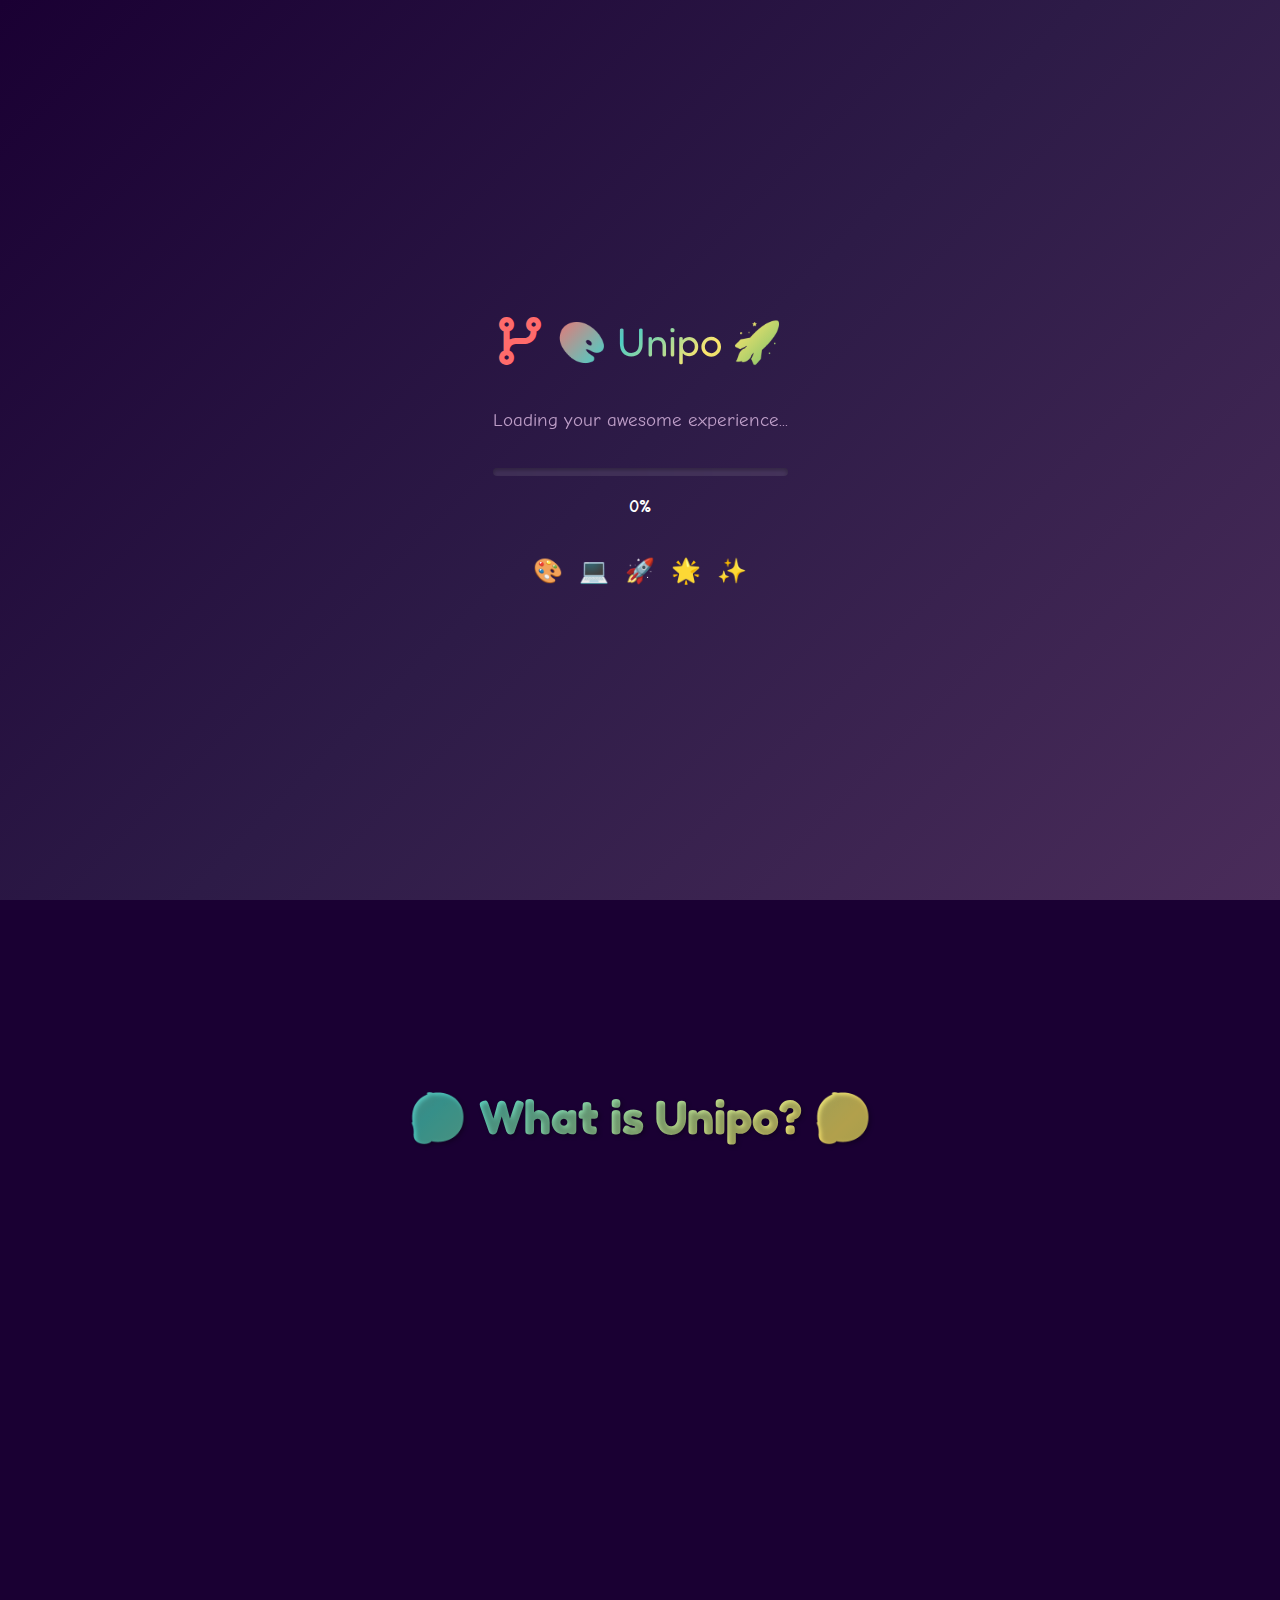
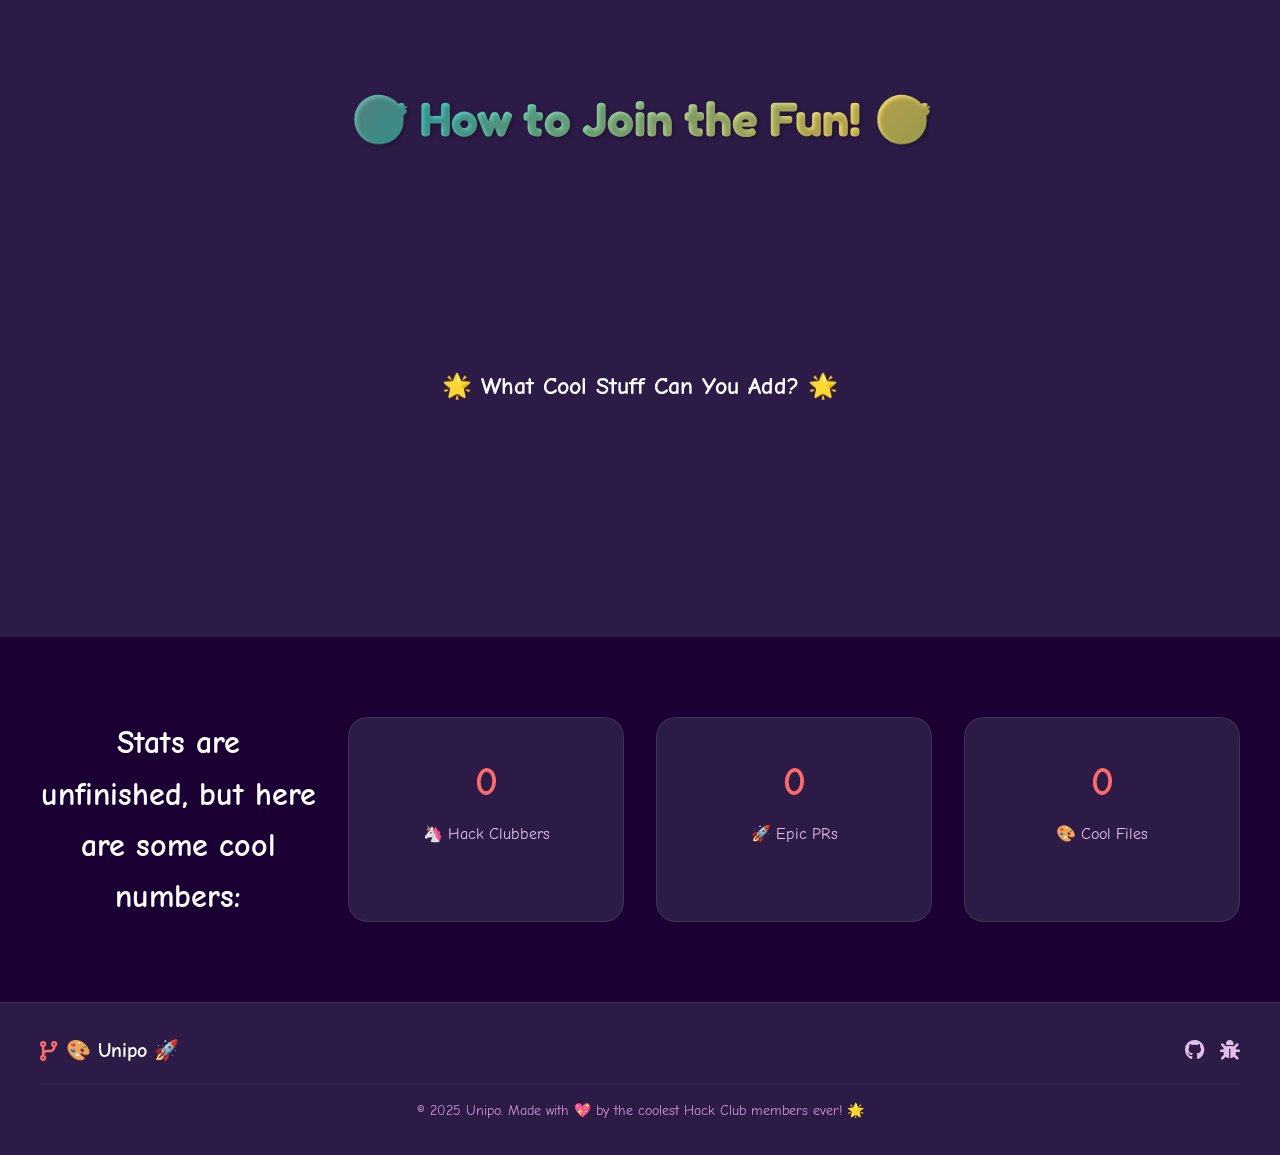
<file: index.html>
<!DOCTYPE html>
<html lang="en">
  <head>
    <meta charset="UTF-8" />
    <meta name="viewport" content="width=device-width, initial-scale=1.0" />
    <title>🎨 Unipo - Hack Club Members Only! 🚀</title>
    <link rel="stylesheet" href="styles.css" />
    <link
      href="https://fonts.googleapis.com/css2?family=Comic+Neue:wght@300;400;700&display=swap"
      rel="stylesheet"
    />
    <link
      href="https://fonts.googleapis.com/css2?family=Fredoka+One&display=swap"
      rel="stylesheet"
    />
    <link
      href="https://cdnjs.cloudflare.com/ajax/libs/font-awesome/6.0.0/css/all.min.css"
      rel="stylesheet"
    />
  </head>
  <body>
    <!-- Loading Screen -->
    <div id="loading-screen" class="loading-screen">
      <div class="loading-content">
        <div class="loading-logo">
          <i class="fas fa-code-branch bouncy"></i>
          <span class="loading-title">🎨 Unipo 🚀</span>
        </div>
        <div class="loading-text">Loading your awesome experience...</div>
        <div class="progress-container">
          <div class="progress-bar">
            <div class="progress-fill" id="progress-fill"></div>
          </div>
          <div class="progress-percentage" id="progress-percentage">0%</div>
        </div>
        <div class="loading-emojis">
          <span class="loading-emoji">🎨</span>
          <span class="loading-emoji">💻</span>
          <span class="loading-emoji">🚀</span>
          <span class="loading-emoji">🌟</span>
          <span class="loading-emoji">✨</span>
        </div>
      </div>
    </div>

    <!-- Mobile Notice Modal -->
    <div id="mobile-notice" class="mobile-notice hidden">
      <div class="mobile-notice-content">
        <div class="mobile-notice-icon">📱</div>
        <h2 class="mobile-notice-title">Mobile Notice</h2>
        <p class="mobile-notice-text">
          This website is currently not optimized for mobile devices. For the
          best experience, please visit us on a desktop or tablet.
        </p>
        <button id="mobile-continue-btn" class="mobile-continue-btn hidden">
          Continue Anyway
        </button>
      </div>
    </div>

    <!-- Hack Club Members Only Banner -->
    <div class="hack-club-banner">
      <div class="banner-content">
        <span class="hack-club-logo">🔒</span>
        <span class="banner-text">⚡ HACK CLUB MEMBERS ONLY! ⚡</span>
        <span class="hack-club-logo">🔒</span>
      </div>
    </div>

    <div class="background-animation"></div>

    <!-- Mobile Navigation Drawer -->
    <div id="mobile-nav-overlay" class="mobile-nav-overlay"></div>
    <nav id="mobile-nav-drawer" class="mobile-nav-drawer">
      <div class="mobile-nav-header">
        <div class="mobile-nav-brand">
          <i class="fas fa-code-branch bouncy"></i>
          <span>🎨 Unipo 🚀</span>
        </div>
        <button id="mobile-nav-close" class="mobile-nav-close">
          <i class="fas fa-times"></i>
        </button>
      </div>
      <div class="mobile-nav-links">
        <a href="#about" class="mobile-nav-link">
          <i class="fas fa-info-circle"></i>
          <span>About</span>
        </a>
        <a href="#contribute" class="mobile-nav-link">
          <i class="fas fa-plus"></i>
          <span>Contribute</span>
        </a>
        <a
          href="https://github.com/astra-the-boop/unipo"
          target="_blank"
          class="mobile-nav-link"
        >
          <i class="fab fa-github"></i>
          <span>GitHub</span>
        </a>
        <div class="mobile-nav-divider"></div>
        <div class="mobile-nav-social">
          <a
            href="https://hackclub.com"
            target="_blank"
            class="mobile-social-link hack-club-link"
          >
            <img
              src="assets/hc-flag-orpheus-left.png"
              alt="Hack Club"
              class="hack-club-flag-mobile"
            />
          </a>
        </div>
      </div>
    </nav>

    <header class="header">
      <nav class="nav">
        <div class="nav-brand">
          <i class="fas fa-code-branch bouncy"></i>
          <span>🎨 Unipo 🚀</span>
        </div>
        <!-- Mobile Menu Button -->
        <button id="mobile-menu-btn" class="mobile-menu-btn">
          <span class="hamburger-line"></span>
          <span class="hamburger-line"></span>
          <span class="hamburger-line"></span>
        </button>
        <!-- Desktop Navigation -->
        <div class="nav-links">
          <a href="#about" class="nav-link">About</a>
          <a href="#contribute" class="nav-link">Contribute</a>
          <a
            href="https://github.com/astra-the-boop/unipo"
            target="_blank"
            class="nav-link"
          >
            <i class="fab fa-github"></i> GitHub
          </a>
          <a
            href="https://hackclub.com"
            target="_blank"
            class="nav-link hack-club-link"
          >
            <img
              src="assets/hc-flag-orpheus-left.png"
              alt="Hack Club"
              class="hack-club-flag"
            />
          </a>
        </div>
      </nav>
    </header>

    <main class="main">
      <section class="hero">
        <div class="hero-content">
          <h1 class="hero-title">
            Welcome to <span class="gradient-text wiggle">Unipo</span> 🎉
          </h1>
          <p class="hero-subtitle">
            🌟 A super duper fun collaborative playground where creativity meets
            code! 🌟<br />
            <strong
              >✨ Hack Club members can contribute literally ANYTHING through
              pull requests! ✨</strong
            >
          </p>
          <div class="hero-buttons">
            <a href="#contribute" class="btn btn-primary bouncy-btn">
              <i class="fas fa-plus"></i>
              <span class="btn-text">🚀 Start Contributing! 🚀</span>
            </a>
            <a
              href="https://github.com/astra-the-boop/unipo"
              target="_blank"
              class="btn btn-secondary bouncy-btn"
            >
              <i class="fab fa-github"></i>
              <span class="btn-text">👀 View Secret Repo 👀</span>
            </a>
          </div>
        </div>
        <div class="hero-visual">
          <div class="floating-card bouncy" data-tilt>
            <i class="fas fa-code"></i>
            <span>🌟 Code</span>
          </div>
          <div class="floating-card bouncy" data-tilt>
            <i class="fab fa-js-square"></i>
            <span>⚡ JavaScript</span>
          </div>
          <div class="floating-card bouncy" data-tilt>
            <i class="fab fa-python"></i>
            <span>🐍 Python</span>
          </div>
          <div class="floating-card bouncy" data-tilt>
            <i class="fas fa-palette"></i>
            <span>🎨 Art</span>
          </div>
          <div class="floating-card bouncy" data-tilt>
            <i class="fas fa-gamepad"></i>
            <span>🎮 Games</span>
          </div>
        </div>
      </section>

      <section id="about" class="section">
        <div class="container">
          <h2 class="section-title">🤔 What is Unipo? 🤔</h2>
          <div class="features-grid">
            <div class="feature-card">
              <div class="feature-icon">
                <i class="fas fa-users"></i>
              </div>
              <h3>🏠 Hack Club Family!</h3>
              <p>
                Built by awesome Hack Club members, for awesome Hack Club
                members! Every contribution makes our secret clubhouse more
                amazing! 🏠✨
              </p>
            </div>
            <div class="feature-card">
              <div class="feature-icon">
                <i class="fas fa-rocket"></i>
              </div>
              <h3>🚀 No Limits Zone!</h3>
              <p>
                Code, art, music, poetry, memes, games, cat pictures - literally
                ANYTHING your creative brain can think of is welcome in our
                playground! 🎪🎨
              </p>
            </div>
            <div class="feature-card">
              <div class="feature-icon">
                <i class="fas fa-heart"></i>
              </div>
              <h3>💖 Open Source Magic!</h3>
              <p>
                Completely open source and super transparent! Learn cool stuff
                from other Hack Clubbers and share your magical knowledge with
                the world! 🪄📚
              </p>
            </div>
          </div>
        </div>
      </section>

      <section id="contribute" class="section section-dark">
        <div class="container">
          <h2 class="section-title">🎯 How to Join the Fun! 🎯</h2>
          <div class="steps-container">
            <div class="step">
              <div class="step-number">1</div>
              <div class="step-content">
                <h3>🍴 Fork it Like it's Hot!</h3>
                <p>
                  Click that shiny fork button on our super secret GitHub
                  repository to make your very own copy! It's like cloning but
                  cooler! 🍴✨
                </p>
              </div>
            </div>
            <div class="step">
              <div class="step-number">2</div>
              <div class="step-content">
                <h3>🎨 Add Your Awesome Stuff!</h3>
                <p>
                  Create a new folder or file and add whatever your creative
                  heart desires - be super duper creative and have FUN! 🌈🎪
                </p>
              </div>
            </div>
            <div class="step">
              <div class="step-number">3</div>
              <div class="step-content">
                <h3>🚀 Send Your PR to Space!</h3>
                <p>
                  Open a pull request with your amazing changes and we'll
                  celebrate together! High fives for everyone! 🙌🎉
                </p>
              </div>
            </div>
          </div>

          <div class="contribution-examples">
            <h3>🌟 What Cool Stuff Can You Add? 🌟</h3>
            <div class="examples-grid">
              <div class="example-tag">🎨 Epic Digital Art</div>
              <div class="example-tag">💻 Awesome Code Snippets</div>
              <div class="example-tag">📝 Fun Blog Posts</div>
              <div class="example-tag">🎵 Banger Music Files</div>
              <div class="example-tag">🎮 Super Cool Mini Games</div>
              <div class="example-tag">📚 Amazing Tutorials</div>
              <div class="example-tag">🔧 Helpful Tools & Scripts</div>
              <div class="example-tag">😸 Funny Memes & Cat Pics</div>
              <div class="example-tag">🌈 Rainbow Everything</div>
              <div class="example-tag">✨ Literally ANYTHING!</div>
            </div>
          </div>
        </div>
      </section>

      <section class="section">
        <div class="container">
          <div class="stats-container">
            <h1>Stats are unfinished, but here are some cool numbers:</h1>
            <div class="stat-card">
              <div class="stat-number" data-count="0">0</div>
              <div class="stat-label">🦄 Hack Clubbers</div>
            </div>
            <div class="stat-card">
              <div class="stat-number" data-count="0">0</div>
              <div class="stat-label">🚀 Epic PRs</div>
            </div>
            <div class="stat-card">
              <div class="stat-number" data-count="0">0</div>
              <div class="stat-label">🎨 Cool Files</div>
            </div>
          </div>
        </div>
      </section>
    </main>

    <footer class="footer">
      <div class="container">
        <div class="footer-content">
          <div class="footer-brand">
            <i class="fas fa-code-branch bouncy"></i>
            <span>🎨 Unipo 🚀</span>
          </div>
          <div class="footer-links">
            <a href="https://github.com/astra-the-boop/unipo" target="_blank">
              <i class="fab fa-github"></i>
            </a>
            <a
              href="https://github.com/astra-the-boop/unipo/issues"
              target="_blank"
            >
              <i class="fas fa-bug"></i>
            </a>
          </div>
        </div>
        <div class="footer-text">
          <p>
            &copy; 2025 Unipo. Made with 💖 by the coolest Hack Club members
            ever! 🌟
          </p>
        </div>
      </div>
    </footer>

    <script src="script.js"></script>
  </body>
</html>
</file>
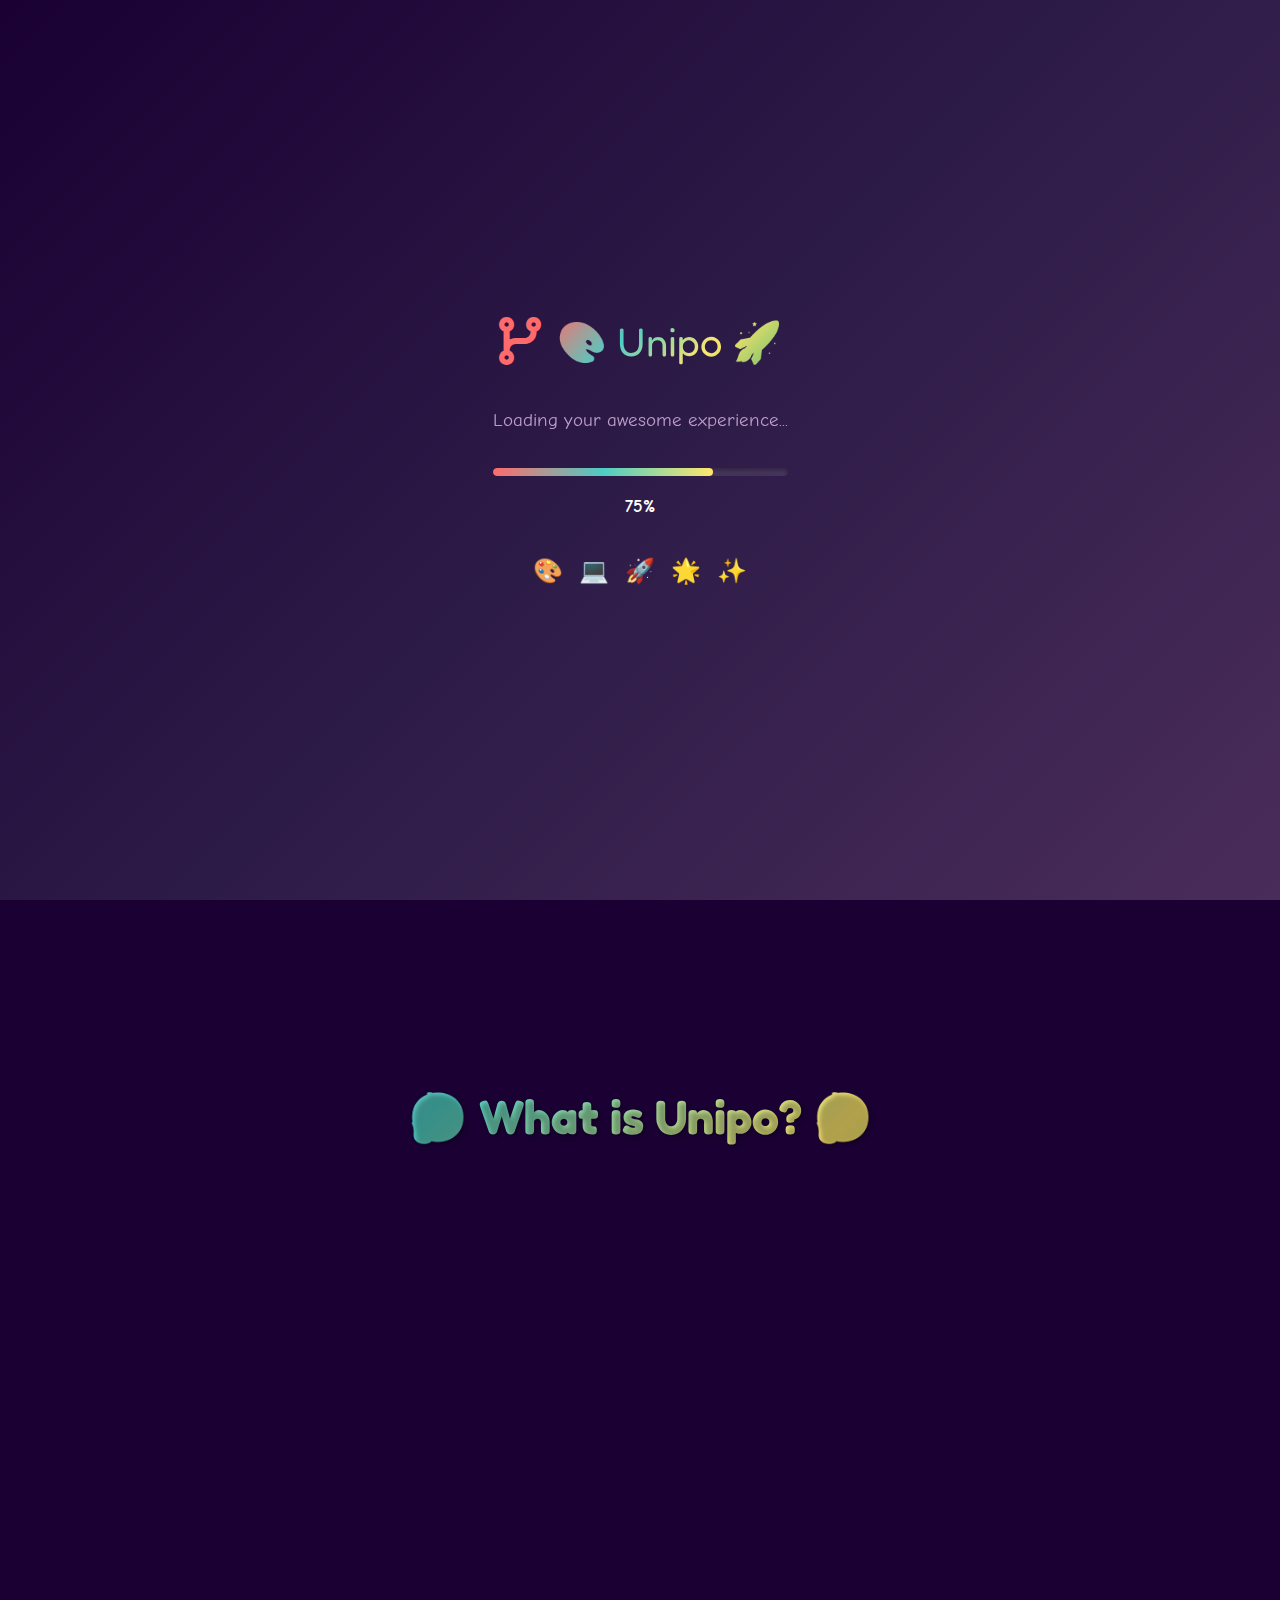
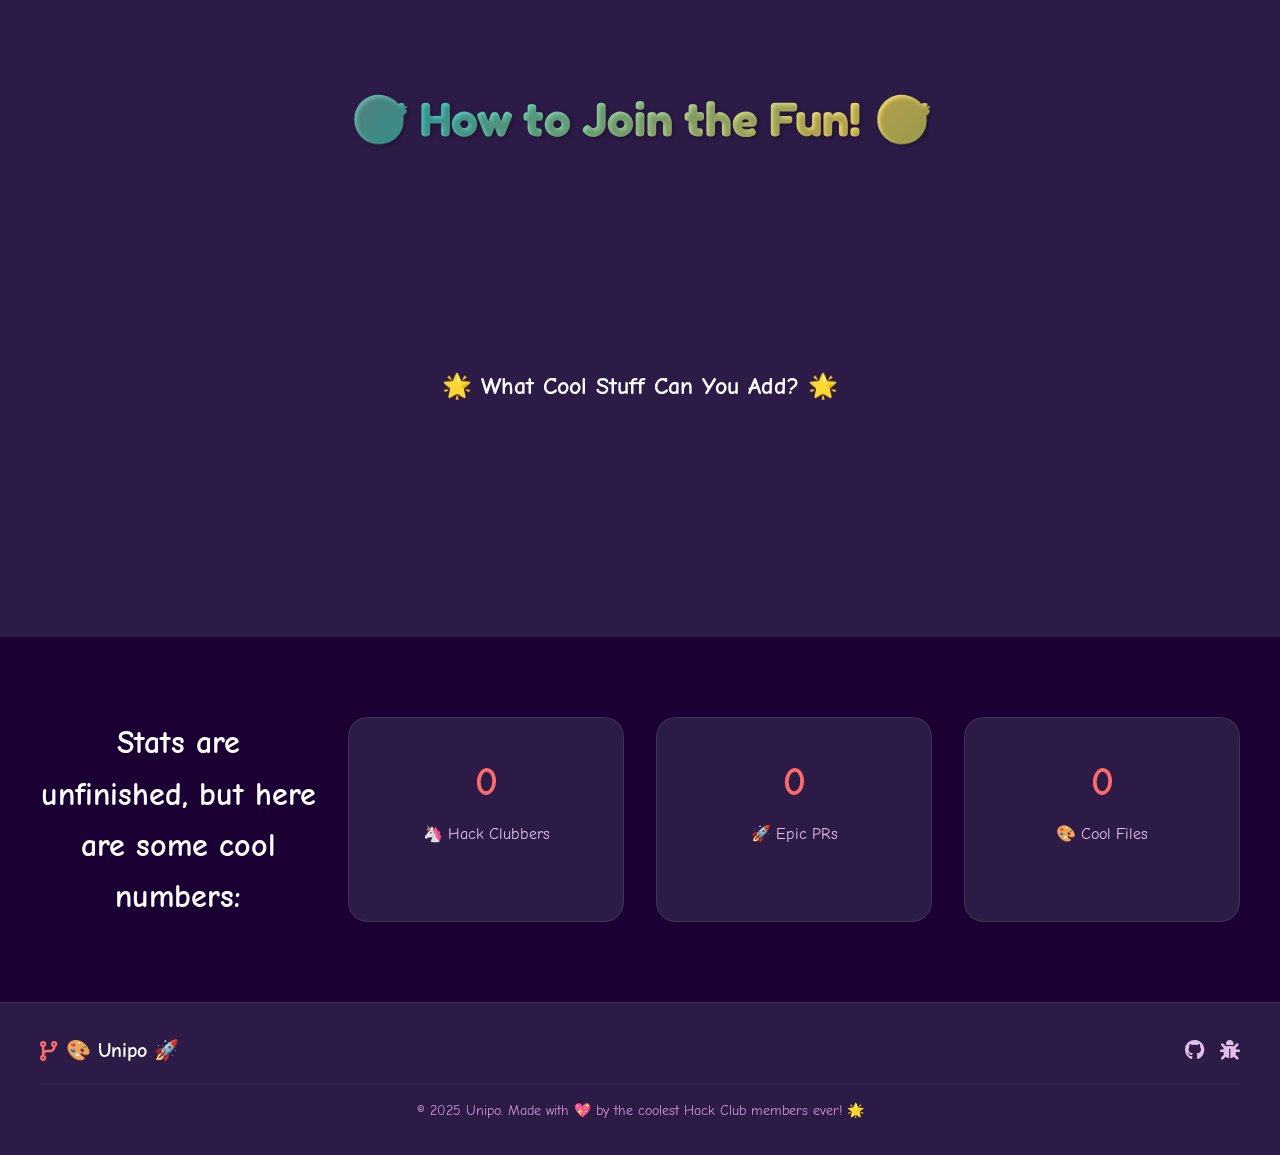
<file: website/index.html>
<!DOCTYPE html>
<html lang="en">
  <head>
    <meta charset="UTF-8" />
    <meta name="viewport" content="width=device-width, initial-scale=1.0" />
    <title>🎨 Unipo - Hack Club Members Only! 🚀</title>
    <link rel="stylesheet" href="styles.css" />
    <link
      href="https://fonts.googleapis.com/css2?family=Comic+Neue:wght@300;400;700&display=swap"
      rel="stylesheet"
    />
    <link
      href="https://fonts.googleapis.com/css2?family=Fredoka+One&display=swap"
      rel="stylesheet"
    />
    <link
      href="https://cdnjs.cloudflare.com/ajax/libs/font-awesome/6.0.0/css/all.min.css"
      rel="stylesheet"
    />
  </head>
  <body>
    <!-- Loading Screen -->
    <div id="loading-screen" class="loading-screen">
      <div class="loading-content">
        <div class="loading-logo">
          <i class="fas fa-code-branch bouncy"></i>
          <span class="loading-title">🎨 Unipo 🚀</span>
        </div>
        <div class="loading-text">Loading your awesome experience...</div>
        <div class="progress-container">
          <div class="progress-bar">
            <div class="progress-fill" id="progress-fill"></div>
          </div>
          <div class="progress-percentage" id="progress-percentage">0%</div>
        </div>
        <div class="loading-emojis">
          <span class="loading-emoji">🎨</span>
          <span class="loading-emoji">💻</span>
          <span class="loading-emoji">🚀</span>
          <span class="loading-emoji">🌟</span>
          <span class="loading-emoji">✨</span>
        </div>
      </div>
    </div>

    <!-- Mobile Notice Modal -->
    <div id="mobile-notice" class="mobile-notice hidden">
      <div class="mobile-notice-content">
        <div class="mobile-notice-icon">📱</div>
        <h2 class="mobile-notice-title">Mobile Notice</h2>
        <p class="mobile-notice-text">
          This website is currently not optimized for mobile devices. For the
          best experience, please visit us on a desktop or tablet.
        </p>
        <button id="mobile-continue-btn" class="mobile-continue-btn hidden">
          Continue Anyway
        </button>
      </div>
    </div>

    <!-- Hack Club Members Only Banner -->
    <div class="hack-club-banner">
      <div class="banner-content">
        <span class="hack-club-logo">🔒</span>
        <span class="banner-text">⚡ HACK CLUB MEMBERS ONLY! ⚡</span>
        <span class="hack-club-logo">🔒</span>
      </div>
    </div>

    <div class="background-animation"></div>

    <header class="header">
      <nav class="nav">
        <div class="nav-brand">
          <i class="fas fa-code-branch bouncy"></i>
          <span>🎨 Unipo 🚀</span>
        </div>
        <div class="nav-links">
          <a href="#about" class="nav-link">About</a>
          <a href="#contribute" class="nav-link">Contribute</a>
          <a
            href="https://github.com/astra-the-boop/unipo"
            target="_blank"
            class="nav-link"
          >
            <i class="fab fa-github"></i> GitHub
          </a>
        </div>
      </nav>
    </header>

    <main class="main">
      <section class="hero">
        <div class="hero-content">
          <h1 class="hero-title">
            Welcome to <span class="gradient-text wiggle">Unipo</span> 🎉
          </h1>
          <p class="hero-subtitle">
            🌟 A super duper fun collaborative playground where creativity meets
            code! 🌟<br />
            <strong
              >✨ Hack Club members can contribute literally ANYTHING through
              pull requests! ✨</strong
            >
          </p>
          <div class="hero-buttons">
            <a href="#contribute" class="btn btn-primary bouncy-btn">
              <i class="fas fa-plus"></i>
              🚀 Start Contributing! 🚀
            </a>
            <a
              href="https://github.com/astra-the-boop/unipo"
              target="_blank"
              class="btn btn-secondary bouncy-btn"
            >
              <i class="fab fa-github"></i>
              👀 View Secret Repo 👀
            </a>
          </div>
        </div>
        <div class="hero-visual">
          <div class="floating-card bouncy" data-tilt>
            <i class="fas fa-code"></i>
            <span>🌟 Code</span>
          </div>
          <div class="floating-card bouncy" data-tilt>
            <i class="fab fa-js-square"></i>
            <span>⚡ JavaScript</span>
          </div>
          <div class="floating-card bouncy" data-tilt>
            <i class="fab fa-python"></i>
            <span>🐍 Python</span>
          </div>
          <div class="floating-card bouncy" data-tilt>
            <i class="fas fa-palette"></i>
            <span>🎨 Art</span>
          </div>
          <div class="floating-card bouncy" data-tilt>
            <i class="fas fa-gamepad"></i>
            <span>🎮 Games</span>
          </div>
        </div>
      </section>

      <section id="about" class="section">
        <div class="container">
          <h2 class="section-title">🤔 What is Unipo? 🤔</h2>
          <div class="features-grid">
            <div class="feature-card">
              <div class="feature-icon">
                <i class="fas fa-users"></i>
              </div>
              <h3>🏠 Hack Club Family!</h3>
              <p>
                Built by awesome Hack Club members, for awesome Hack Club
                members! Every contribution makes our secret clubhouse more
                amazing! 🏠✨
              </p>
            </div>
            <div class="feature-card">
              <div class="feature-icon">
                <i class="fas fa-rocket"></i>
              </div>
              <h3>🚀 No Limits Zone!</h3>
              <p>
                Code, art, music, poetry, memes, games, cat pictures - literally
                ANYTHING your creative brain can think of is welcome in our
                playground! 🎪🎨
              </p>
            </div>
            <div class="feature-card">
              <div class="feature-icon">
                <i class="fas fa-heart"></i>
              </div>
              <h3>💖 Open Source Magic!</h3>
              <p>
                Completely open source and super transparent! Learn cool stuff
                from other Hack Clubbers and share your magical knowledge with
                the world! 🪄📚
              </p>
            </div>
          </div>
        </div>
      </section>

      <section id="contribute" class="section section-dark">
        <div class="container">
          <h2 class="section-title">🎯 How to Join the Fun! 🎯</h2>
          <div class="steps-container">
            <div class="step">
              <div class="step-number">1</div>
              <div class="step-content">
                <h3>🍴 Fork it Like it's Hot!</h3>
                <p>
                  Click that shiny fork button on our super secret GitHub
                  repository to make your very own copy! It's like cloning but
                  cooler! 🍴✨
                </p>
              </div>
            </div>
            <div class="step">
              <div class="step-number">2</div>
              <div class="step-content">
                <h3>🎨 Add Your Awesome Stuff!</h3>
                <p>
                  Create a new folder or file and add whatever your creative
                  heart desires - be super duper creative and have FUN! 🌈🎪
                </p>
              </div>
            </div>
            <div class="step">
              <div class="step-number">3</div>
              <div class="step-content">
                <h3>🚀 Send Your PR to Space!</h3>
                <p>
                  Open a pull request with your amazing changes and we'll
                  celebrate together! High fives for everyone! 🙌🎉
                </p>
              </div>
            </div>
          </div>

          <div class="contribution-examples">
            <h3>🌟 What Cool Stuff Can You Add? 🌟</h3>
            <div class="examples-grid">
              <div class="example-tag">🎨 Epic Digital Art</div>
              <div class="example-tag">💻 Awesome Code Snippets</div>
              <div class="example-tag">📝 Fun Blog Posts</div>
              <div class="example-tag">🎵 Banger Music Files</div>
              <div class="example-tag">🎮 Super Cool Mini Games</div>
              <div class="example-tag">📚 Amazing Tutorials</div>
              <div class="example-tag">🔧 Helpful Tools & Scripts</div>
              <div class="example-tag">😸 Funny Memes & Cat Pics</div>
              <div class="example-tag">🌈 Rainbow Everything</div>
              <div class="example-tag">✨ Literally ANYTHING!</div>
            </div>
          </div>
        </div>
      </section>

      <section class="section">
        <div class="container">
          <div class="stats-container">
            <h1>Stats are unfinished, but here are some cool numbers:</h1>
            <div class="stat-card">
              <div class="stat-number" data-count="0">0</div>
              <div class="stat-label">🦄 Hack Clubbers</div>
            </div>
            <div class="stat-card">
              <div class="stat-number" data-count="0">0</div>
              <div class="stat-label">🚀 Epic PRs</div>
            </div>
            <div class="stat-card">
              <div class="stat-number" data-count="0">0</div>
              <div class="stat-label">🎨 Cool Files</div>
            </div>
          </div>
        </div>
      </section>
    </main>

    <footer class="footer">
      <div class="container">
        <div class="footer-content">
          <div class="footer-brand">
            <i class="fas fa-code-branch bouncy"></i>
            <span>🎨 Unipo 🚀</span>
          </div>
          <div class="footer-links">
            <a href="https://github.com/astra-the-boop/unipo" target="_blank">
              <i class="fab fa-github"></i>
            </a>
            <a
              href="https://github.com/astra-the-boop/unipo/issues"
              target="_blank"
            >
              <i class="fas fa-bug"></i>
            </a>
          </div>
        </div>
        <div class="footer-text">
          <p>
            &copy; 2025 Unipo. Made with 💖 by the coolest Hack Club members
            ever! 🌟
          </p>
        </div>
      </div>
    </footer>

    <script src="script.js"></script>
  </body>
</html>
</file>
<file: styles.css>
/* CSS Reset and Base Styles */
* {
  margin: 0;
  padding: 0;
  box-sizing: border-box;
}

:root {
  --primary-color: #ff6b6b;
  --primary-dark: #ff5252;
  --secondary-color: #4ecdc4;
  --tertiary-color: #ffe66d;
  --background: #1a0033;
  --surface: #2d1b47;
  --surface-light: #4a2c5a;
  --text-primary: #ffffff;
  --text-secondary: #e1bee7;
  --text-muted: #ce93d8;
  --accent: #66bb6a;
  --gradient: linear-gradient(135deg, #ff6b6b 0%, #4ecdc4 50%, #ffe66d 100%);
  --gradient-text: linear-gradient(135deg, #ff6b6b, #4ecdc4, #ffe66d, #66bb6a);
  --shadow: 0 15px 35px rgba(255, 107, 107, 0.3);
  --shadow-hover: 0 25px 60px rgba(255, 107, 107, 0.5);
  --border-radius: 20px;
  --transition: all 0.3s cubic-bezier(0.68, -0.55, 0.265, 1.55);
}

body {
  font-family: "Comic Neue", "Comic Sans MS", cursive;
  background: var(--background);
  color: var(--text-primary);
  line-height: 1.6;
  overflow-x: hidden;
  cursor: url("[data-uri]"),
    auto;
}

/* Loading Screen Styles */
.loading-screen {
  position: fixed;
  top: 0;
  left: 0;
  width: 100vw;
  height: 100vh;
  background: linear-gradient(135deg, #1a0033 0%, #2d1b47 50%, #4a2c5a 100%);
  display: flex;
  align-items: center;
  justify-content: center;
  z-index: 9999;
  opacity: 1;
  visibility: visible;
  transition: all 0.8s cubic-bezier(0.4, 0, 0.2, 1);
}

.loading-screen.fade-out {
  opacity: 0;
  visibility: hidden;
}

.loading-content {
  text-align: center;
  max-width: 400px;
  padding: 2rem;
  transition: all 0.6s cubic-bezier(0.4, 0, 0.2, 1);
}

/* Smooth fade-in effects for seamless transition */
.loading-content.from-welcome {
  animation: seamlessFadeIn 0.8s ease-out forwards;
}

.loading-content.from-welcome .loading-logo {
  animation: seamlessSlideUp 0.8s ease-out 0.1s both;
}

.loading-content.from-welcome .loading-text {
  animation: seamlessSlideUp 0.8s ease-out 0.2s both;
}

.loading-content.from-welcome .progress-container {
  animation: seamlessSlideUp 0.8s ease-out 0.3s both;
}

.loading-content.from-welcome .loading-emojis {
  animation: seamlessSlideUp 0.8s ease-out 0.4s both;
}

@keyframes seamlessFadeIn {
  from {
    opacity: 0;
    transform: scale(0.9) translateY(20px);
    filter: blur(10px);
  }
  to {
    opacity: 1;
    transform: scale(1) translateY(0);
    filter: blur(0);
  }
}

@keyframes seamlessSlideUp {
  from {
    opacity: 0;
    transform: translateY(30px);
  }
  to {
    opacity: 1;
    transform: translateY(0);
  }
}

.loading-logo {
  display: flex;
  align-items: center;
  justify-content: center;
  gap: 1rem;
  margin-bottom: 2rem;
}

.loading-logo i {
  font-size: 3rem;
  color: var(--primary-color);
  animation: rotateBounce 2s ease-in-out infinite;
}

.loading-title {
  font-family: "Fredoka One", cursive;
  font-size: 2.5rem;
  background: var(--gradient-text);
  -webkit-background-clip: text;
  -webkit-text-fill-color: transparent;
  background-clip: text;
  animation: shimmer 2s ease-in-out infinite;
}

.loading-text {
  font-size: 1.2rem;
  color: var(--text-secondary);
  margin-bottom: 2rem;
  opacity: 0.8;
}

.progress-container {
  margin-bottom: 2rem;
}

.progress-bar {
  width: 100%;
  height: 8px;
  background: rgba(255, 255, 255, 0.1);
  border-radius: 50px;
  overflow: hidden;
  position: relative;
  backdrop-filter: blur(10px);
  box-shadow: inset 0 2px 4px rgba(0, 0, 0, 0.3);
}

.progress-fill {
  height: 100%;
  background: linear-gradient(90deg, #ff6b6b 0%, #4ecdc4 50%, #ffe66d 100%);
  border-radius: 50px;
  width: 0%;
  transition: width 0.3s cubic-bezier(0.4, 0, 0.2, 1);
  position: relative;
  overflow: hidden;
}

.progress-fill::before {
  content: "";
  position: absolute;
  top: 0;
  left: -100%;
  width: 100%;
  height: 100%;
  background: linear-gradient(
    90deg,
    transparent,
    rgba(255, 255, 255, 0.4),
    transparent
  );
  animation: shimmerProgress 2s ease-in-out infinite;
}

.progress-percentage {
  margin-top: 1rem;
  font-size: 1.1rem;
  font-weight: 600;
  color: var(--text-primary);
}

.loading-emojis {
  display: flex;
  justify-content: center;
  gap: 1rem;
  margin-top: 1rem;
}

.loading-emoji {
  font-size: 1.5rem;
  animation: bounce 1.5s ease-in-out infinite;
}

.loading-emoji:nth-child(1) {
  animation-delay: 0s;
}
.loading-emoji:nth-child(2) {
  animation-delay: 0.2s;
}
.loading-emoji:nth-child(3) {
  animation-delay: 0.4s;
}
.loading-emoji:nth-child(4) {
  animation-delay: 0.6s;
}
.loading-emoji:nth-child(5) {
  animation-delay: 0.8s;
}

@keyframes rotateBounce {
  0%,
  100% {
    transform: rotate(0deg) scale(1);
  }
  25% {
    transform: rotate(5deg) scale(1.1);
  }
  50% {
    transform: rotate(0deg) scale(1.2);
  }
  75% {
    transform: rotate(-5deg) scale(1.1);
  }
}

@keyframes shimmer {
  0%,
  100% {
    opacity: 1;
  }
  50% {
    opacity: 0.7;
  }
}

@keyframes shimmerProgress {
  0% {
    left: -100%;
  }
  100% {
    left: 100%;
  }
}

@keyframes bounce {
  0%,
  100% {
    transform: translateY(0px);
  }
  50% {
    transform: translateY(-10px);
  }
}

/* Background Animation */
.background-animation {
  position: fixed;
  top: 0;
  left: 0;
  width: 100%;
  height: 100%;
  z-index: -1;
  background: radial-gradient(
      circle at 20% 50%,
      rgba(255, 107, 107, 0.2) 0%,
      transparent 50%
    ),
    radial-gradient(
      circle at 80% 20%,
      rgba(78, 205, 196, 0.2) 0%,
      transparent 50%
    ),
    radial-gradient(
      circle at 40% 80%,
      rgba(255, 230, 109, 0.2) 0%,
      transparent 50%
    ),
    radial-gradient(
      circle at 60% 40%,
      rgba(102, 187, 106, 0.1) 0%,
      transparent 50%
    );
}

@keyframes backgroundShift {
  0%,
  100% {
    transform: translateX(0px) translateY(0px) rotate(0deg);
  }
  25% {
    transform: translateX(-30px) translateY(-20px) rotate(1deg);
  }
  50% {
    transform: translateX(30px) translateY(20px) rotate(-1deg);
  }
  75% {
    transform: translateX(-20px) translateY(30px) rotate(0.5deg);
  }
}

/* Hack Club Banner */
.hack-club-banner {
  background: var(--gradient);
  padding: 10px 0;
  text-align: center;
  animation: rainbowShimmer 3s ease-in-out infinite;
  box-shadow: 0 4px 15px rgba(255, 107, 107, 0.4);
}

.banner-content {
  display: flex;
  justify-content: center;
  align-items: center;
  gap: 15px;
  font-family: "Fredoka One", cursive;
  font-size: 1.2rem;
  font-weight: 700;
  color: white;
  text-shadow: 2px 2px 4px rgba(0, 0, 0, 0.3);
}

.hack-club-logo {
  font-size: 1.5rem;
  animation: bounce 2s ease-in-out infinite;
}

.banner-text {
  letter-spacing: 1px;
  animation: wiggle 1s ease-in-out infinite;
}

@keyframes rainbowShimmer {
  0%,
  100% {
    filter: hue-rotate(0deg) saturate(1);
  }
  25% {
    filter: hue-rotate(90deg) saturate(1.2);
  }
  50% {
    filter: hue-rotate(180deg) saturate(1.4);
  }
  75% {
    filter: hue-rotate(270deg) saturate(1.2);
  }
}

@keyframes bounce {
  0%,
  20%,
  50%,
  80%,
  100% {
    transform: translateY(0);
  }
  40% {
    transform: translateY(-10px);
  }
  60% {
    transform: translateY(-5px);
  }
}

@keyframes wiggle {
  0%,
  100% {
    transform: rotate(0deg);
  }
  25% {
    transform: rotate(1deg);
  }
  75% {
    transform: rotate(-1deg);
  }
}

/* Header */
.header {
  position: fixed;
  top: 50px; /* Account for banner */
  left: 0;
  right: 0;
  z-index: 1000;
  background: rgba(26, 0, 51, 0.95);
  backdrop-filter: blur(20px);
  border-bottom: 3px solid var(--primary-color);
  box-shadow: 0 5px 20px rgba(255, 107, 107, 0.3);
  transition: all 0.3s cubic-bezier(0.4, 0, 0.2, 1);
}

.header.scrolled {
  top: 0;
  background: rgba(26, 0, 51, 0.98);
  backdrop-filter: blur(25px);
  box-shadow: 0 8px 32px rgba(255, 107, 107, 0.4);
}

.nav {
  display: flex;
  justify-content: space-between;
  align-items: center;
  padding: 1rem 2rem;
  max-width: 1200px;
  margin: 0 auto;
}

.nav-brand {
  display: flex;
  align-items: center;
  gap: 0.5rem;
  font-size: 1.8rem;
  font-weight: 700;
  color: var(--text-primary);
  font-family: "Fredoka One", cursive;
  text-shadow: 2px 2px 4px rgba(0, 0, 0, 0.3);
}

.nav-brand i {
  color: var(--primary-color);
}

.nav-links {
  display: flex;
  gap: 2rem;
  align-items: center;
}

.nav-link {
  color: var(--text-secondary);
  text-decoration: none;
  font-weight: 500;
  transition: var(--transition);
  display: flex;
  align-items: center;
  gap: 0.5rem;
}

.nav-link:hover {
  color: var(--tertiary-color);
  transform: translateY(-3px) scale(1.05);
  text-shadow: 0 0 10px var(--tertiary-color);
}

/* Hack Club Flag Styles */
.hack-club-flag {
  height: 50px;
  width: auto;
  transition: var(--transition);
  filter: drop-shadow(0 2px 4px rgba(0, 0, 0, 0.3));
}

.hack-club-link:hover .hack-club-flag .hack-club-flag-mobile {
  transform: translateY(-2px) scale(1.1);
  filter: drop-shadow(0 4px 8px rgba(255, 107, 107, 0.4)) brightness(1.1);
}

.hack-club-flag-mobile {
  height: 100px;
  width: auto;
}

/* Main Content */
.main {
  padding-top: 130px; /* Account for banner + header */
}

/* Hero Section */
.hero {
  min-height: 90vh;
  display: flex;
  align-items: center;
  padding: 2rem;
  max-width: 1200px;
  margin: 0 auto;
  gap: 4rem;
}

.hero-content {
  flex: 1;
  max-width: 600px;
}

.hero-title {
  font-size: clamp(2.5rem, 5vw, 4.5rem);
  font-weight: 700;
  margin-bottom: 1.5rem;
  line-height: 1.2;
  font-family: "Fredoka One", cursive;
  text-shadow: 3px 3px 6px rgba(0, 0, 0, 0.3);
}

.gradient-text {
  background: var(--gradient-text);
  -webkit-background-clip: text;
  -webkit-text-fill-color: transparent;
  background-clip: text;
  animation: gradientShift 3s ease-in-out infinite;
}

@keyframes gradientShift {
  0%,
  100% {
    filter: hue-rotate(0deg);
  }
  50% {
    filter: hue-rotate(90deg);
  }
}

.hero-subtitle {
  font-size: 1.4rem;
  color: var(--text-secondary);
  margin-bottom: 2rem;
  line-height: 1.6;
  font-weight: 500;
  text-shadow: 1px 1px 2px rgba(0, 0, 0, 0.2);
}

.hero-buttons {
  display: flex;
  gap: 1rem;
  flex-wrap: wrap;
}

.btn {
  display: inline-flex;
  align-items: center;
  gap: 0.5rem;
  padding: 1rem 2rem;
  border-radius: var(--border-radius);
  text-decoration: none;
  font-weight: 600;
  transition: var(--transition);
  border: none;
  cursor: pointer;
  font-size: 1rem;
}

.btn-primary {
  background: var(--gradient);
  color: white;
  box-shadow: var(--shadow);
}

.btn-primary:hover {
  transform: translateY(-5px) scale(1.05);
  box-shadow: var(--shadow-hover);
  animation: buttonWiggle 0.5s ease-in-out;
}

.btn-secondary {
  background: transparent;
  color: var(--text-primary);
  border: 2px solid rgba(255, 255, 255, 0.2);
  backdrop-filter: blur(10px);
}

.btn-secondary:hover {
  background: rgba(78, 205, 196, 0.2);
  border-color: var(--secondary-color);
  transform: translateY(-5px) scale(1.05);
  box-shadow: 0 10px 25px rgba(78, 205, 196, 0.3);
  animation: buttonWiggle 0.5s ease-in-out;
}

/* Playful Animations */
.bouncy {
  animation: gentleBounce 2s ease-in-out infinite;
}

.bouncy-btn:hover {
  animation: excitedBounce 0.6s ease-in-out infinite;
}

.wiggle {
  animation: wiggle 2s ease-in-out infinite;
}

@keyframes gentleBounce {
  0%,
  20%,
  50%,
  80%,
  100% {
    transform: translateY(0);
  }
  40% {
    transform: translateY(-5px);
  }
  60% {
    transform: translateY(-3px);
  }
}

@keyframes excitedBounce {
  0%,
  20%,
  50%,
  80%,
  100% {
    transform: translateY(-5px) scale(1.05);
  }
  40% {
    transform: translateY(-15px) scale(1.1);
  }
  60% {
    transform: translateY(-10px) scale(1.08);
  }
}

@keyframes buttonWiggle {
  0%,
  100% {
    transform: translateY(-5px) scale(1.05) rotate(0deg);
  }
  25% {
    transform: translateY(-5px) scale(1.05) rotate(1deg);
  }
  75% {
    transform: translateY(-5px) scale(1.05) rotate(-1deg);
  }
}

/* Hero Visual */
.hero-visual {
  flex: 1;
  position: relative;
  height: 500px;
  display: flex;
  justify-content: center;
  align-items: center;
}

.floating-card {
  position: absolute;
  background: var(--surface);
  border: 1px solid rgba(255, 255, 255, 0.1);
  border-radius: var(--border-radius);
  padding: 1rem;
  display: flex;
  flex-direction: column;
  align-items: center;
  gap: 0.5rem;
  box-shadow: var(--shadow);
  transition: var(--transition);
  cursor: pointer;
  backdrop-filter: blur(10px);
}

.floating-card:hover {
  transform: translateY(-10px) scale(1.05);
  box-shadow: var(--shadow-hover);
}

.floating-card i {
  font-size: 2rem;
  color: var(--primary-color);
}

.floating-card span {
  font-size: 0.875rem;
  color: var(--text-secondary);
  font-weight: 500;
}

/* Floating Card Positions */
.floating-card:nth-child(1) {
  top: 10%;
  left: 20%;
  animation: float 6s ease-in-out infinite;
}

.floating-card:nth-child(2) {
  top: 20%;
  right: 10%;
  animation: float 6s ease-in-out infinite 1s;
}

.floating-card:nth-child(3) {
  bottom: 30%;
  left: 10%;
  animation: float 6s ease-in-out infinite 2s;
}

.floating-card:nth-child(4) {
  bottom: 20%;
  right: 20%;
  animation: float 6s ease-in-out infinite 3s;
}

.floating-card:nth-child(5) {
  top: 50%;
  left: 50%;
  transform: translate(-50%, -50%);
  animation: float 6s ease-in-out infinite 4s;
}

@keyframes float {
  0%,
  100% {
    transform: translateY(0px) rotate(0deg);
  }
  25% {
    transform: translateY(-20px) rotate(1deg);
  }
  50% {
    transform: translateY(-10px) rotate(-1deg);
  }
  75% {
    transform: translateY(-15px) rotate(0.5deg);
  }
}

/* Sections */
.section {
  padding: 5rem 2rem;
}

.section-dark {
  background: var(--surface);
}

.container {
  max-width: 1200px;
  margin: 0 auto;
}

.section-title {
  font-size: 3rem;
  font-weight: 700;
  text-align: center;
  margin-bottom: 3rem;
  background: var(--gradient-text);
  -webkit-background-clip: text;
  -webkit-text-fill-color: transparent;
  background-clip: text;
  font-family: "Fredoka One", cursive;
  text-shadow: 2px 2px 4px rgba(0, 0, 0, 0.3);
  animation: wiggle 3s ease-in-out infinite;
}

/* Features Grid */
.features-grid {
  display: grid;
  grid-template-columns: repeat(auto-fit, minmax(300px, 1fr));
  gap: 2rem;
}

.feature-card {
  background: var(--surface);
  border: 1px solid rgba(255, 255, 255, 0.1);
  border-radius: var(--border-radius);
  padding: 2rem;
  text-align: center;
  transition: var(--transition);
  backdrop-filter: blur(10px);
}

.feature-card:hover {
  transform: translateY(-15px) scale(1.05);
  box-shadow: 0 20px 40px rgba(255, 107, 107, 0.4);
  border-color: var(--tertiary-color);
  animation: cardWiggle 0.6s ease-in-out infinite;
}

.feature-icon {
  width: 70px;
  height: 70px;
  background: var(--gradient);
  border-radius: 50%;
  display: flex;
  align-items: center;
  justify-content: center;
  margin: 0 auto 1rem;
  font-size: 1.8rem;
  animation: iconSpin 4s linear infinite;
}

@keyframes cardWiggle {
  0%,
  100% {
    transform: translateY(-15px) scale(1.05) rotate(0deg);
  }
  25% {
    transform: translateY(-15px) scale(1.05) rotate(1deg);
  }
  75% {
    transform: translateY(-15px) scale(1.05) rotate(-1deg);
  }
}

@keyframes iconSpin {
  0% {
    transform: rotate(0deg);
  }
  100% {
    transform: rotate(360deg);
  }
}

.feature-card h3 {
  font-size: 1.4rem;
  margin-bottom: 1rem;
  color: var(--text-primary);
  font-family: "Comic Neue", cursive;
  font-weight: 700;
}

.feature-card p {
  color: var(--text-secondary);
  line-height: 1.6;
  font-size: 1.1rem;
}

/* Steps Container */
.steps-container {
  display: grid;
  grid-template-columns: repeat(auto-fit, minmax(250px, 1fr));
  gap: 2rem;
  margin-bottom: 3rem;
}

.step {
  display: flex;
  gap: 1rem;
  align-items: flex-start;
}

.step-number {
  width: 50px;
  height: 50px;
  background: var(--gradient);
  border-radius: 50%;
  display: flex;
  align-items: center;
  justify-content: center;
  font-weight: 700;
  font-size: 1.25rem;
  flex-shrink: 0;
}

.step-content h3 {
  margin-bottom: 0.5rem;
  color: var(--text-primary);
}

.step-content p {
  color: var(--text-secondary);
  line-height: 1.6;
}

/* Contribution Examples */
.contribution-examples {
  text-align: center;
}

.contribution-examples h3 {
  font-size: 1.5rem;
  margin-bottom: 2rem;
  color: var(--text-primary);
}

.examples-grid {
  display: flex;
  flex-wrap: wrap;
  gap: 1rem;
  justify-content: center;
}

.example-tag {
  background: var(--gradient);
  border: 2px solid transparent;
  border-radius: 30px;
  padding: 0.7rem 1.2rem;
  font-size: 1rem;
  font-weight: 600;
  transition: var(--transition);
  color: white;
  text-shadow: 1px 1px 2px rgba(0, 0, 0, 0.3);
  cursor: pointer;
  font-family: "Comic Neue", cursive;
}

.example-tag:hover {
  transform: translateY(-5px) scale(1.1);
  box-shadow: 0 10px 20px rgba(255, 107, 107, 0.4);
  animation: tagWiggle 0.5s ease-in-out infinite;
}

@keyframes tagWiggle {
  0%,
  100% {
    transform: translateY(-5px) scale(1.1) rotate(0deg);
  }
  25% {
    transform: translateY(-5px) scale(1.1) rotate(2deg);
  }
  75% {
    transform: translateY(-5px) scale(1.1) rotate(-2deg);
  }
}

/* Stats Container */
.stats-container {
  display: grid;
  grid-template-columns: repeat(auto-fit, minmax(200px, 1fr));
  gap: 2rem;
  text-align: center;
}

.stat-card {
  background: var(--surface);
  border: 1px solid rgba(255, 255, 255, 0.1);
  border-radius: var(--border-radius);
  padding: 2rem;
  transition: var(--transition);
}

.stat-card:hover {
  transform: translateY(-5px);
  box-shadow: var(--shadow);
}

.stat-number {
  font-size: 2.5rem;
  font-weight: 700;
  color: var(--primary-color);
  margin-bottom: 0.5rem;
}

.stat-label {
  color: var(--text-secondary);
  font-weight: 500;
}

/* Footer */
.footer {
  background: var(--surface);
  border-top: 1px solid rgba(255, 255, 255, 0.1);
  padding: 2rem;
}

.footer-content {
  display: flex;
  justify-content: space-between;
  align-items: center;
  max-width: 1200px;
  margin: 0 auto;
  margin-bottom: 1rem;
}

.footer-brand {
  display: flex;
  align-items: center;
  gap: 0.5rem;
  font-size: 1.25rem;
  font-weight: 600;
}

.footer-brand i {
  color: var(--primary-color);
}

.footer-links {
  display: flex;
  gap: 1rem;
}

.footer-links a {
  color: var(--text-secondary);
  font-size: 1.25rem;
  transition: var(--transition);
}

.footer-links a:hover {
  color: var(--primary-color);
  transform: translateY(-2px);
}

.footer-text {
  text-align: center;
  color: var(--text-muted);
  font-size: 0.875rem;
  max-width: 1200px;
  margin: 0 auto;
  padding-top: 1rem;
  border-top: 1px solid rgba(255, 255, 255, 0.05);
}

/* Mobile Navigation Styles */
.mobile-menu-btn {
  display: none;
  flex-direction: column;
  background: none;
  border: none;
  cursor: pointer;
  padding: 8px;
  z-index: 1001;
}

.hamburger-line {
  width: 25px;
  height: 3px;
  background: var(--primary-color);
  margin: 3px 0;
  border-radius: 2px;
  transition: all 0.3s ease;
}

.mobile-menu-btn.active .hamburger-line:nth-child(1) {
  transform: rotate(45deg) translate(5px, 5px);
}

.mobile-menu-btn.active .hamburger-line:nth-child(2) {
  opacity: 0;
}

.mobile-menu-btn.active .hamburger-line:nth-child(3) {
  transform: rotate(-45deg) translate(7px, -6px);
}

.mobile-nav-overlay {
  position: fixed;
  top: 0;
  left: 0;
  width: 100%;
  height: 100%;
  background: rgba(0, 0, 0, 0.5);
  z-index: 999;
  opacity: 0;
  visibility: hidden;
  transition: all 0.3s ease;
}

.mobile-nav-overlay.active {
  opacity: 1;
  visibility: visible;
}

.mobile-nav-drawer {
  position: fixed;
  top: 0;
  right: -100%;
  width: 280px;
  height: 100%;
  background: linear-gradient(
    135deg,
    var(--background) 0%,
    var(--surface) 100%
  );
  backdrop-filter: blur(20px);
  border-left: 2px solid var(--primary-color);
  z-index: 1000;
  transition: right 0.3s ease;
  overflow-y: auto;
}

.mobile-nav-drawer.active {
  right: 0;
}

.mobile-nav-header {
  display: flex;
  justify-content: space-between;
  align-items: center;
  padding: 20px;
  border-bottom: 1px solid rgba(255, 107, 107, 0.2);
}

.mobile-nav-brand {
  display: flex;
  align-items: center;
  gap: 10px;
  font-family: "Fredoka One", cursive;
  font-size: 1.2rem;
  color: var(--primary-color);
}

.mobile-nav-close {
  background: none;
  border: none;
  color: var(--primary-color);
  font-size: 1.5rem;
  cursor: pointer;
  padding: 8px;
  border-radius: 50%;
  transition: all 0.3s ease;
}

.mobile-nav-close:hover {
  background: rgba(255, 107, 107, 0.1);
  transform: rotate(90deg);
}

.mobile-nav-links {
  padding: 20px 0;
}

.mobile-nav-link {
  display: flex;
  align-items: center;
  gap: 15px;
  padding: 15px 20px;
  color: var(--text-primary);
  text-decoration: none;
  transition: all 0.3s ease;
  border-left: 3px solid transparent;
}

.mobile-nav-link:hover {
  background: rgba(255, 107, 107, 0.1);
  border-left-color: var(--primary-color);
  color: var(--primary-color);
}

.mobile-nav-link i {
  font-size: 1.2rem;
  width: 20px;
  text-align: center;
}

.mobile-nav-divider {
  height: 1px;
  background: rgba(255, 107, 107, 0.2);
  margin: 20px;
}

.mobile-nav-social {
  padding: 0 20px;
}

.mobile-social-link {
  display: flex;
  align-items: center;
  gap: 15px;
  padding: 15px 0;
  color: var(--secondary-color);
  text-decoration: none;
  font-weight: 600;
  transition: all 0.3s ease;
}

.mobile-social-link:hover {
  color: var(--primary-color);
}

/* Mobile Hack Club Flag */
.mobile-nav-social .hack-club-flag {
  height: 38px;
  width: auto;
}

.mobile-social-link.hack-club-link {
  justify-content: center;
  padding: 20px 0;
}

.mobile-social-link.hack-club-link:hover .hack-club-flag {
  transform: scale(1.1);
  filter: drop-shadow(0 2px 6px rgba(255, 107, 107, 0.5)) brightness(1.1);
}

/* Mobile Responsive Styles */
@media (max-width: 768px) {
  .nav {
    padding: 1rem;
  }

  .nav-links {
    display: none;
  }

  .mobile-menu-btn {
    display: flex;
  }

  /* Hide the main header when mobile nav is active */
  body.mobile-nav-open .header {
    opacity: 0.3;
    pointer-events: none;
  }

  /* Ensure mobile nav drawer takes priority */
  .mobile-nav-drawer.active {
    right: 0;
    z-index: 1001;
  }

  .mobile-nav-overlay.active {
    z-index: 1000;
  }

  /* Mobile Notice Improvements */
  .mobile-notice {
    display: none !important;
  }

  /* Hero Section Mobile */
  .hero {
    padding: 60px 0 40px;
    min-height: auto;
  }

  .hero-content {
    text-align: center;
    padding: 0 20px;
  }

  .hero-title {
    font-size: 2rem;
    line-height: 1.2;
    margin-bottom: 20px;
  }

  .hero-subtitle {
    font-size: 1rem;
    line-height: 1.6;
    margin-bottom: 30px;
  }

  .hero-buttons {
    flex-direction: column;
    gap: 15px;
    align-items: center;
  }

  .btn {
    width: 100%;
    max-width: 280px;
    padding: 15px 20px;
    font-size: 0.9rem;
  }

  .btn-text {
    display: block;
  }

  .hero-visual {
    display: none;
  }

  /* Section Spacing */
  .section {
    padding: 40px 0;
  }

  .container {
    padding: 0 20px;
  }

  /* Features Grid Mobile */
  .features-grid {
    grid-template-columns: 1fr;
    gap: 20px;
  }

  .feature-card {
    padding: 25px 20px;
  }

  .feature-card h3 {
    font-size: 1.3rem;
  }

  /* Steps Container Mobile */
  .steps-container {
    gap: 25px;
  }

  .step {
    flex-direction: column;
    text-align: center;
    gap: 15px;
  }

  .step-number {
    align-self: center;
    margin-bottom: 10px;
  }

  /* Examples Grid Mobile */
  .examples-grid {
    grid-template-columns: repeat(auto-fit, minmax(140px, 1fr));
    gap: 10px;
  }

  .example-tag {
    padding: 8px 12px;
    font-size: 0.8rem;
  }

  /* Stats Mobile */
  .stats-container {
    padding: 30px 20px;
  }

  .stats-container h1 {
    font-size: 1.5rem;
    margin-bottom: 30px;
  }

  .stat-card {
    padding: 20px;
  }

  .stat-number {
    font-size: 2rem;
  }

  .stat-label {
    font-size: 0.9rem;
  }

  /* Footer Mobile */
  .footer-content {
    flex-direction: column;
    gap: 20px;
    text-align: center;
  }

  .footer-text p {
    font-size: 0.9rem;
    line-height: 1.6;
  }

  /* Loading Screen Mobile */
  .loading-content {
    padding: 0 20px;
  }

  .loading-title {
    font-size: 2rem;
  }

  .loading-text {
    font-size: 1rem;
  }

  /* Hack Club Banner Mobile */
  .hack-club-banner {
    padding: 8px 0;
  }

  .banner-text {
    font-size: 0.8rem;
  }

  /* Header Mobile */
  .header {
    padding: 15px 0;
  }

  .nav {
    padding: 0 20px;
  }

  .nav-brand span {
    font-size: 1.3rem;
  }

  .mobile-nav-drawer {
    width: 100%;
    right: -100%;
  }
}

@media (max-width: 480px) {
  .hero-title {
    font-size: 1.8rem;
  }

  .hero-subtitle {
    font-size: 0.9rem;
  }

  .btn {
    font-size: 0.8rem;
    padding: 12px 16px;
  }

  .section-title {
    font-size: 1.8rem;
  }

  .stats-container h1 {
    font-size: 1.3rem;
  }

  .mobile-nav-drawer {
    width: 100%;
    right: -100%;
  }
}

/* Smooth scrolling */
html {
  scroll-behavior: smooth;
}

/* Custom scrollbar */
::-webkit-scrollbar {
  width: 8px;
}

::-webkit-scrollbar-track {
  background: var(--background);
}

::-webkit-scrollbar-thumb {
  background: var(--primary-color);
  border-radius: 4px;
}

::-webkit-scrollbar-thumb:hover {
  background: var(--primary-dark);
}

/* Mobile Notice Modal Styles */
.mobile-notice {
  position: fixed;
  top: 0;
  left: 0;
  width: 100vw;
  height: 100vh;
  background: rgba(26, 0, 51, 0.95);
  backdrop-filter: blur(10px);
  display: flex;
  align-items: center;
  justify-content: center;
  z-index: 10000;
  opacity: 1;
  visibility: visible;
  transition: all 0.5s cubic-bezier(0.4, 0, 0.2, 1);
}

.mobile-notice.hidden {
  opacity: 0;
  visibility: hidden;
  pointer-events: none;
}

.mobile-notice-content {
  background: var(--surface);
  border-radius: var(--border-radius);
  padding: 2rem;
  max-width: 90vw;
  width: 350px;
  text-align: center;
  box-shadow: var(--shadow);
  border: 2px solid var(--primary-color);
  animation: mobileNoticeSlideIn 0.6s cubic-bezier(0.34, 1.56, 0.64, 1);
}

.mobile-notice-icon {
  font-size: 3rem;
  margin-bottom: 1rem;
  animation: bounceIcon 2s ease-in-out infinite;
}

.mobile-notice-title {
  font-family: "Fredoka One", cursive;
  font-size: 1.5rem;
  color: var(--primary-color);
  margin-bottom: 1rem;
  background: var(--gradient-text);
  -webkit-background-clip: text;
  -webkit-text-fill-color: transparent;
  background-clip: text;
}

.mobile-notice-text {
  color: var(--text-secondary);
  margin-bottom: 2rem;
  line-height: 1.6;
  font-size: 0.95rem;
}

.mobile-continue-btn {
  background: var(--gradient);
  color: white;
  border: none;
  padding: 12px 24px;
  border-radius: 25px;
  font-family: "Comic Neue", cursive;
  font-weight: 700;
  font-size: 1rem;
  cursor: pointer;
  transition: var(--transition);
  box-shadow: 0 8px 25px rgba(255, 107, 107, 0.3);
  opacity: 1;
  transform: translateY(0);
  animation: fadeInUp 0.5s ease-out;
}

.mobile-continue-btn.hidden {
  opacity: 0;
  transform: translateY(20px);
  pointer-events: none;
}

.mobile-continue-btn:hover {
  transform: translateY(-3px);
  box-shadow: 0 15px 35px rgba(255, 107, 107, 0.5);
}

.mobile-continue-btn:active {
  transform: translateY(-1px);
}

/* Mobile Notice Animations */
@keyframes mobileNoticeSlideIn {
  from {
    opacity: 0;
    transform: scale(0.8) translateY(50px);
  }
  to {
    opacity: 1;
    transform: scale(1) translateY(0);
  }
}

@keyframes bounceIcon {
  0%,
  20%,
  50%,
  80%,
  100% {
    transform: translateY(0);
  }
  40% {
    transform: translateY(-10px);
  }
  60% {
    transform: translateY(-5px);
  }
}

@keyframes fadeInUp {
  from {
    opacity: 0;
    transform: translateY(20px);
  }
  to {
    opacity: 1;
    transform: translateY(0);
  }
}

/* Ensure mobile notice works well on very small screens */
@media (max-width: 480px) {
  .mobile-notice-content {
    padding: 1.5rem;
    width: 95vw;
  }

  .mobile-notice-title {
    font-size: 1.3rem;
  }

  .mobile-notice-text {
    font-size: 0.9rem;
  }
}
</file>
<file: website/styles.css>
/* CSS Reset and Base Styles */
* {
  margin: 0;
  padding: 0;
  box-sizing: border-box;
}

:root {
  --primary-color: #ff6b6b;
  --primary-dark: #ff5252;
  --secondary-color: #4ecdc4;
  --tertiary-color: #ffe66d;
  --background: #1a0033;
  --surface: #2d1b47;
  --surface-light: #4a2c5a;
  --text-primary: #ffffff;
  --text-secondary: #e1bee7;
  --text-muted: #ce93d8;
  --accent: #66bb6a;
  --gradient: linear-gradient(135deg, #ff6b6b 0%, #4ecdc4 50%, #ffe66d 100%);
  --gradient-text: linear-gradient(135deg, #ff6b6b, #4ecdc4, #ffe66d, #66bb6a);
  --shadow: 0 15px 35px rgba(255, 107, 107, 0.3);
  --shadow-hover: 0 25px 60px rgba(255, 107, 107, 0.5);
  --border-radius: 20px;
  --transition: all 0.3s cubic-bezier(0.68, -0.55, 0.265, 1.55);
}

body {
  font-family: "Comic Neue", "Comic Sans MS", cursive;
  background: var(--background);
  color: var(--text-primary);
  line-height: 1.6;
  overflow-x: hidden;
  cursor: url("[data-uri]"),
    auto;
}

/* Loading Screen Styles */
.loading-screen {
  position: fixed;
  top: 0;
  left: 0;
  width: 100vw;
  height: 100vh;
  background: linear-gradient(135deg, #1a0033 0%, #2d1b47 50%, #4a2c5a 100%);
  display: flex;
  align-items: center;
  justify-content: center;
  z-index: 9999;
  opacity: 1;
  visibility: visible;
  transition: all 0.8s cubic-bezier(0.4, 0, 0.2, 1);
}

.loading-screen.fade-out {
  opacity: 0;
  visibility: hidden;
}

.loading-content {
  text-align: center;
  max-width: 400px;
  padding: 2rem;
  transition: all 0.6s cubic-bezier(0.4, 0, 0.2, 1);
}

/* Smooth fade-in effects for seamless transition */
.loading-content.from-welcome {
  animation: seamlessFadeIn 0.8s ease-out forwards;
}

.loading-content.from-welcome .loading-logo {
  animation: seamlessSlideUp 0.8s ease-out 0.1s both;
}

.loading-content.from-welcome .loading-text {
  animation: seamlessSlideUp 0.8s ease-out 0.2s both;
}

.loading-content.from-welcome .progress-container {
  animation: seamlessSlideUp 0.8s ease-out 0.3s both;
}

.loading-content.from-welcome .loading-emojis {
  animation: seamlessSlideUp 0.8s ease-out 0.4s both;
}

@keyframes seamlessFadeIn {
  from {
    opacity: 0;
    transform: scale(0.9) translateY(20px);
    filter: blur(10px);
  }
  to {
    opacity: 1;
    transform: scale(1) translateY(0);
    filter: blur(0);
  }
}

@keyframes seamlessSlideUp {
  from {
    opacity: 0;
    transform: translateY(30px);
  }
  to {
    opacity: 1;
    transform: translateY(0);
  }
}

.loading-logo {
  display: flex;
  align-items: center;
  justify-content: center;
  gap: 1rem;
  margin-bottom: 2rem;
}

.loading-logo i {
  font-size: 3rem;
  color: var(--primary-color);
  animation: rotateBounce 2s ease-in-out infinite;
}

.loading-title {
  font-family: "Fredoka One", cursive;
  font-size: 2.5rem;
  background: var(--gradient-text);
  -webkit-background-clip: text;
  -webkit-text-fill-color: transparent;
  background-clip: text;
  animation: shimmer 2s ease-in-out infinite;
}

.loading-text {
  font-size: 1.2rem;
  color: var(--text-secondary);
  margin-bottom: 2rem;
  opacity: 0.8;
}

.progress-container {
  margin-bottom: 2rem;
}

.progress-bar {
  width: 100%;
  height: 8px;
  background: rgba(255, 255, 255, 0.1);
  border-radius: 50px;
  overflow: hidden;
  position: relative;
  backdrop-filter: blur(10px);
  box-shadow: inset 0 2px 4px rgba(0, 0, 0, 0.3);
}

.progress-fill {
  height: 100%;
  background: linear-gradient(90deg, #ff6b6b 0%, #4ecdc4 50%, #ffe66d 100%);
  border-radius: 50px;
  width: 0%;
  transition: width 0.3s cubic-bezier(0.4, 0, 0.2, 1);
  position: relative;
  overflow: hidden;
}

.progress-fill::before {
  content: "";
  position: absolute;
  top: 0;
  left: -100%;
  width: 100%;
  height: 100%;
  background: linear-gradient(
    90deg,
    transparent,
    rgba(255, 255, 255, 0.4),
    transparent
  );
  animation: shimmerProgress 2s ease-in-out infinite;
}

.progress-percentage {
  margin-top: 1rem;
  font-size: 1.1rem;
  font-weight: 600;
  color: var(--text-primary);
}

.loading-emojis {
  display: flex;
  justify-content: center;
  gap: 1rem;
  margin-top: 1rem;
}

.loading-emoji {
  font-size: 1.5rem;
  animation: bounce 1.5s ease-in-out infinite;
}

.loading-emoji:nth-child(1) {
  animation-delay: 0s;
}
.loading-emoji:nth-child(2) {
  animation-delay: 0.2s;
}
.loading-emoji:nth-child(3) {
  animation-delay: 0.4s;
}
.loading-emoji:nth-child(4) {
  animation-delay: 0.6s;
}
.loading-emoji:nth-child(5) {
  animation-delay: 0.8s;
}

@keyframes rotateBounce {
  0%,
  100% {
    transform: rotate(0deg) scale(1);
  }
  25% {
    transform: rotate(5deg) scale(1.1);
  }
  50% {
    transform: rotate(0deg) scale(1.2);
  }
  75% {
    transform: rotate(-5deg) scale(1.1);
  }
}

@keyframes shimmer {
  0%,
  100% {
    opacity: 1;
  }
  50% {
    opacity: 0.7;
  }
}

@keyframes shimmerProgress {
  0% {
    left: -100%;
  }
  100% {
    left: 100%;
  }
}

@keyframes bounce {
  0%,
  100% {
    transform: translateY(0px);
  }
  50% {
    transform: translateY(-10px);
  }
}

/* Background Animation */
.background-animation {
  position: fixed;
  top: 0;
  left: 0;
  width: 100%;
  height: 100%;
  z-index: -1;
  background: radial-gradient(
      circle at 20% 50%,
      rgba(255, 107, 107, 0.2) 0%,
      transparent 50%
    ),
    radial-gradient(
      circle at 80% 20%,
      rgba(78, 205, 196, 0.2) 0%,
      transparent 50%
    ),
    radial-gradient(
      circle at 40% 80%,
      rgba(255, 230, 109, 0.2) 0%,
      transparent 50%
    ),
    radial-gradient(
      circle at 60% 40%,
      rgba(102, 187, 106, 0.1) 0%,
      transparent 50%
    );
}

@keyframes backgroundShift {
  0%,
  100% {
    transform: translateX(0px) translateY(0px) rotate(0deg);
  }
  25% {
    transform: translateX(-30px) translateY(-20px) rotate(1deg);
  }
  50% {
    transform: translateX(30px) translateY(20px) rotate(-1deg);
  }
  75% {
    transform: translateX(-20px) translateY(30px) rotate(0.5deg);
  }
}

/* Hack Club Banner */
.hack-club-banner {
  background: var(--gradient);
  padding: 10px 0;
  text-align: center;
  animation: rainbowShimmer 3s ease-in-out infinite;
  box-shadow: 0 4px 15px rgba(255, 107, 107, 0.4);
}

.banner-content {
  display: flex;
  justify-content: center;
  align-items: center;
  gap: 15px;
  font-family: "Fredoka One", cursive;
  font-size: 1.2rem;
  font-weight: 700;
  color: white;
  text-shadow: 2px 2px 4px rgba(0, 0, 0, 0.3);
}

.hack-club-logo {
  font-size: 1.5rem;
  animation: bounce 2s ease-in-out infinite;
}

.banner-text {
  letter-spacing: 1px;
  animation: wiggle 1s ease-in-out infinite;
}

@keyframes rainbowShimmer {
  0%,
  100% {
    filter: hue-rotate(0deg) saturate(1);
  }
  25% {
    filter: hue-rotate(90deg) saturate(1.2);
  }
  50% {
    filter: hue-rotate(180deg) saturate(1.4);
  }
  75% {
    filter: hue-rotate(270deg) saturate(1.2);
  }
}

@keyframes bounce {
  0%,
  20%,
  50%,
  80%,
  100% {
    transform: translateY(0);
  }
  40% {
    transform: translateY(-10px);
  }
  60% {
    transform: translateY(-5px);
  }
}

@keyframes wiggle {
  0%,
  100% {
    transform: rotate(0deg);
  }
  25% {
    transform: rotate(1deg);
  }
  75% {
    transform: rotate(-1deg);
  }
}

/* Header */
.header {
  position: fixed;
  top: 50px; /* Account for banner */
  left: 0;
  right: 0;
  z-index: 1000;
  background: rgba(26, 0, 51, 0.95);
  backdrop-filter: blur(20px);
  border-bottom: 3px solid var(--primary-color);
  box-shadow: 0 5px 20px rgba(255, 107, 107, 0.3);
  transition: all 0.3s cubic-bezier(0.4, 0, 0.2, 1);
}

.header.scrolled {
  top: 0;
  background: rgba(26, 0, 51, 0.98);
  backdrop-filter: blur(25px);
  box-shadow: 0 8px 32px rgba(255, 107, 107, 0.4);
}

.nav {
  display: flex;
  justify-content: space-between;
  align-items: center;
  padding: 1rem 2rem;
  max-width: 1200px;
  margin: 0 auto;
}

.nav-brand {
  display: flex;
  align-items: center;
  gap: 0.5rem;
  font-size: 1.8rem;
  font-weight: 700;
  color: var(--text-primary);
  font-family: "Fredoka One", cursive;
  text-shadow: 2px 2px 4px rgba(0, 0, 0, 0.3);
}

.nav-brand i {
  color: var(--primary-color);
}

.nav-links {
  display: flex;
  gap: 2rem;
  align-items: center;
}

.nav-link {
  color: var(--text-secondary);
  text-decoration: none;
  font-weight: 500;
  transition: var(--transition);
  display: flex;
  align-items: center;
  gap: 0.5rem;
}

.nav-link:hover {
  color: var(--tertiary-color);
  transform: translateY(-3px) scale(1.05);
  text-shadow: 0 0 10px var(--tertiary-color);
}

/* Main Content */
.main {
  padding-top: 130px; /* Account for banner + header */
}

/* Hero Section */
.hero {
  min-height: 90vh;
  display: flex;
  align-items: center;
  padding: 2rem;
  max-width: 1200px;
  margin: 0 auto;
  gap: 4rem;
}

.hero-content {
  flex: 1;
  max-width: 600px;
}

.hero-title {
  font-size: clamp(2.5rem, 5vw, 4.5rem);
  font-weight: 700;
  margin-bottom: 1.5rem;
  line-height: 1.2;
  font-family: "Fredoka One", cursive;
  text-shadow: 3px 3px 6px rgba(0, 0, 0, 0.3);
}

.gradient-text {
  background: var(--gradient-text);
  -webkit-background-clip: text;
  -webkit-text-fill-color: transparent;
  background-clip: text;
  animation: gradientShift 3s ease-in-out infinite;
}

@keyframes gradientShift {
  0%,
  100% {
    filter: hue-rotate(0deg);
  }
  50% {
    filter: hue-rotate(90deg);
  }
}

.hero-subtitle {
  font-size: 1.4rem;
  color: var(--text-secondary);
  margin-bottom: 2rem;
  line-height: 1.6;
  font-weight: 500;
  text-shadow: 1px 1px 2px rgba(0, 0, 0, 0.2);
}

.hero-buttons {
  display: flex;
  gap: 1rem;
  flex-wrap: wrap;
}

.btn {
  display: inline-flex;
  align-items: center;
  gap: 0.5rem;
  padding: 1rem 2rem;
  border-radius: var(--border-radius);
  text-decoration: none;
  font-weight: 600;
  transition: var(--transition);
  border: none;
  cursor: pointer;
  font-size: 1rem;
}

.btn-primary {
  background: var(--gradient);
  color: white;
  box-shadow: var(--shadow);
}

.btn-primary:hover {
  transform: translateY(-5px) scale(1.05);
  box-shadow: var(--shadow-hover);
  animation: buttonWiggle 0.5s ease-in-out;
}

.btn-secondary {
  background: transparent;
  color: var(--text-primary);
  border: 2px solid rgba(255, 255, 255, 0.2);
  backdrop-filter: blur(10px);
}

.btn-secondary:hover {
  background: rgba(78, 205, 196, 0.2);
  border-color: var(--secondary-color);
  transform: translateY(-5px) scale(1.05);
  box-shadow: 0 10px 25px rgba(78, 205, 196, 0.3);
  animation: buttonWiggle 0.5s ease-in-out;
}

/* Playful Animations */
.bouncy {
  animation: gentleBounce 2s ease-in-out infinite;
}

.bouncy-btn:hover {
  animation: excitedBounce 0.6s ease-in-out infinite;
}

.wiggle {
  animation: wiggle 2s ease-in-out infinite;
}

@keyframes gentleBounce {
  0%,
  20%,
  50%,
  80%,
  100% {
    transform: translateY(0);
  }
  40% {
    transform: translateY(-5px);
  }
  60% {
    transform: translateY(-3px);
  }
}

@keyframes excitedBounce {
  0%,
  20%,
  50%,
  80%,
  100% {
    transform: translateY(-5px) scale(1.05);
  }
  40% {
    transform: translateY(-15px) scale(1.1);
  }
  60% {
    transform: translateY(-10px) scale(1.08);
  }
}

@keyframes buttonWiggle {
  0%,
  100% {
    transform: translateY(-5px) scale(1.05) rotate(0deg);
  }
  25% {
    transform: translateY(-5px) scale(1.05) rotate(1deg);
  }
  75% {
    transform: translateY(-5px) scale(1.05) rotate(-1deg);
  }
}

/* Hero Visual */
.hero-visual {
  flex: 1;
  position: relative;
  height: 500px;
  display: flex;
  justify-content: center;
  align-items: center;
}

.floating-card {
  position: absolute;
  background: var(--surface);
  border: 1px solid rgba(255, 255, 255, 0.1);
  border-radius: var(--border-radius);
  padding: 1rem;
  display: flex;
  flex-direction: column;
  align-items: center;
  gap: 0.5rem;
  box-shadow: var(--shadow);
  transition: var(--transition);
  cursor: pointer;
  backdrop-filter: blur(10px);
}

.floating-card:hover {
  transform: translateY(-10px) scale(1.05);
  box-shadow: var(--shadow-hover);
}

.floating-card i {
  font-size: 2rem;
  color: var(--primary-color);
}

.floating-card span {
  font-size: 0.875rem;
  color: var(--text-secondary);
  font-weight: 500;
}

/* Floating Card Positions */
.floating-card:nth-child(1) {
  top: 10%;
  left: 20%;
  animation: float 6s ease-in-out infinite;
}

.floating-card:nth-child(2) {
  top: 20%;
  right: 10%;
  animation: float 6s ease-in-out infinite 1s;
}

.floating-card:nth-child(3) {
  bottom: 30%;
  left: 10%;
  animation: float 6s ease-in-out infinite 2s;
}

.floating-card:nth-child(4) {
  bottom: 20%;
  right: 20%;
  animation: float 6s ease-in-out infinite 3s;
}

.floating-card:nth-child(5) {
  top: 50%;
  left: 50%;
  transform: translate(-50%, -50%);
  animation: float 6s ease-in-out infinite 4s;
}

@keyframes float {
  0%,
  100% {
    transform: translateY(0px) rotate(0deg);
  }
  25% {
    transform: translateY(-20px) rotate(1deg);
  }
  50% {
    transform: translateY(-10px) rotate(-1deg);
  }
  75% {
    transform: translateY(-15px) rotate(0.5deg);
  }
}

/* Sections */
.section {
  padding: 5rem 2rem;
}

.section-dark {
  background: var(--surface);
}

.container {
  max-width: 1200px;
  margin: 0 auto;
}

.section-title {
  font-size: 3rem;
  font-weight: 700;
  text-align: center;
  margin-bottom: 3rem;
  background: var(--gradient-text);
  -webkit-background-clip: text;
  -webkit-text-fill-color: transparent;
  background-clip: text;
  font-family: "Fredoka One", cursive;
  text-shadow: 2px 2px 4px rgba(0, 0, 0, 0.3);
  animation: wiggle 3s ease-in-out infinite;
}

/* Features Grid */
.features-grid {
  display: grid;
  grid-template-columns: repeat(auto-fit, minmax(300px, 1fr));
  gap: 2rem;
}

.feature-card {
  background: var(--surface);
  border: 1px solid rgba(255, 255, 255, 0.1);
  border-radius: var(--border-radius);
  padding: 2rem;
  text-align: center;
  transition: var(--transition);
  backdrop-filter: blur(10px);
}

.feature-card:hover {
  transform: translateY(-15px) scale(1.05);
  box-shadow: 0 20px 40px rgba(255, 107, 107, 0.4);
  border-color: var(--tertiary-color);
  animation: cardWiggle 0.6s ease-in-out infinite;
}

.feature-icon {
  width: 70px;
  height: 70px;
  background: var(--gradient);
  border-radius: 50%;
  display: flex;
  align-items: center;
  justify-content: center;
  margin: 0 auto 1rem;
  font-size: 1.8rem;
  animation: iconSpin 4s linear infinite;
}

@keyframes cardWiggle {
  0%,
  100% {
    transform: translateY(-15px) scale(1.05) rotate(0deg);
  }
  25% {
    transform: translateY(-15px) scale(1.05) rotate(1deg);
  }
  75% {
    transform: translateY(-15px) scale(1.05) rotate(-1deg);
  }
}

@keyframes iconSpin {
  0% {
    transform: rotate(0deg);
  }
  100% {
    transform: rotate(360deg);
  }
}

.feature-card h3 {
  font-size: 1.4rem;
  margin-bottom: 1rem;
  color: var(--text-primary);
  font-family: "Comic Neue", cursive;
  font-weight: 700;
}

.feature-card p {
  color: var(--text-secondary);
  line-height: 1.6;
  font-size: 1.1rem;
}

/* Steps Container */
.steps-container {
  display: grid;
  grid-template-columns: repeat(auto-fit, minmax(250px, 1fr));
  gap: 2rem;
  margin-bottom: 3rem;
}

.step {
  display: flex;
  gap: 1rem;
  align-items: flex-start;
}

.step-number {
  width: 50px;
  height: 50px;
  background: var(--gradient);
  border-radius: 50%;
  display: flex;
  align-items: center;
  justify-content: center;
  font-weight: 700;
  font-size: 1.25rem;
  flex-shrink: 0;
}

.step-content h3 {
  margin-bottom: 0.5rem;
  color: var(--text-primary);
}

.step-content p {
  color: var(--text-secondary);
  line-height: 1.6;
}

/* Contribution Examples */
.contribution-examples {
  text-align: center;
}

.contribution-examples h3 {
  font-size: 1.5rem;
  margin-bottom: 2rem;
  color: var(--text-primary);
}

.examples-grid {
  display: flex;
  flex-wrap: wrap;
  gap: 1rem;
  justify-content: center;
}

.example-tag {
  background: var(--gradient);
  border: 2px solid transparent;
  border-radius: 30px;
  padding: 0.7rem 1.2rem;
  font-size: 1rem;
  font-weight: 600;
  transition: var(--transition);
  color: white;
  text-shadow: 1px 1px 2px rgba(0, 0, 0, 0.3);
  cursor: pointer;
  font-family: "Comic Neue", cursive;
}

.example-tag:hover {
  transform: translateY(-5px) scale(1.1);
  box-shadow: 0 10px 20px rgba(255, 107, 107, 0.4);
  animation: tagWiggle 0.5s ease-in-out infinite;
}

@keyframes tagWiggle {
  0%,
  100% {
    transform: translateY(-5px) scale(1.1) rotate(0deg);
  }
  25% {
    transform: translateY(-5px) scale(1.1) rotate(2deg);
  }
  75% {
    transform: translateY(-5px) scale(1.1) rotate(-2deg);
  }
}

/* Stats Container */
.stats-container {
  display: grid;
  grid-template-columns: repeat(auto-fit, minmax(200px, 1fr));
  gap: 2rem;
  text-align: center;
}

.stat-card {
  background: var(--surface);
  border: 1px solid rgba(255, 255, 255, 0.1);
  border-radius: var(--border-radius);
  padding: 2rem;
  transition: var(--transition);
}

.stat-card:hover {
  transform: translateY(-5px);
  box-shadow: var(--shadow);
}

.stat-number {
  font-size: 2.5rem;
  font-weight: 700;
  color: var(--primary-color);
  margin-bottom: 0.5rem;
}

.stat-label {
  color: var(--text-secondary);
  font-weight: 500;
}

/* Footer */
.footer {
  background: var(--surface);
  border-top: 1px solid rgba(255, 255, 255, 0.1);
  padding: 2rem;
}

.footer-content {
  display: flex;
  justify-content: space-between;
  align-items: center;
  max-width: 1200px;
  margin: 0 auto;
  margin-bottom: 1rem;
}

.footer-brand {
  display: flex;
  align-items: center;
  gap: 0.5rem;
  font-size: 1.25rem;
  font-weight: 600;
}

.footer-brand i {
  color: var(--primary-color);
}

.footer-links {
  display: flex;
  gap: 1rem;
}

.footer-links a {
  color: var(--text-secondary);
  font-size: 1.25rem;
  transition: var(--transition);
}

.footer-links a:hover {
  color: var(--primary-color);
  transform: translateY(-2px);
}

.footer-text {
  text-align: center;
  color: var(--text-muted);
  font-size: 0.875rem;
  max-width: 1200px;
  margin: 0 auto;
  padding-top: 1rem;
  border-top: 1px solid rgba(255, 255, 255, 0.05);
}

/* Responsive Design */
@media (max-width: 768px) {
  .nav {
    padding: 1rem;
  }

  .nav-links {
    gap: 1rem;
  }

  .header.scrolled .nav {
    padding: 0.75rem 1rem;
  }

  .hero {
    flex-direction: column;
    text-align: center;
    gap: 2rem;
    padding: 1rem;
  }

  .hero-visual {
    height: 300px;
  }

  .floating-card {
    position: static;
    margin: 0.5rem;
    transform: none !important;
    animation: none !important;
  }

  .hero-visual {
    display: grid;
    grid-template-columns: repeat(2, 1fr);
    gap: 1rem;
    height: auto;
  }

  .floating-card:nth-child(5) {
    grid-column: span 2;
    transform: none !important;
  }

  .section {
    padding: 3rem 1rem;
  }

  .footer-content {
    flex-direction: column;
    gap: 1rem;
  }
}

@media (max-width: 480px) {
  .hero-buttons {
    flex-direction: column;
    width: 100%;
  }

  .btn {
    width: 100%;
    justify-content: center;
  }

  .steps-container {
    grid-template-columns: 1fr;
  }

  .examples-grid {
    justify-content: center;
  }
}

/* Smooth scrolling */
html {
  scroll-behavior: smooth;
}

/* Custom scrollbar */
::-webkit-scrollbar {
  width: 8px;
}

::-webkit-scrollbar-track {
  background: var(--background);
}

::-webkit-scrollbar-thumb {
  background: var(--primary-color);
  border-radius: 4px;
}

::-webkit-scrollbar-thumb:hover {
  background: var(--primary-dark);
}

/* Mobile Notice Modal Styles */
.mobile-notice {
  position: fixed;
  top: 0;
  left: 0;
  width: 100vw;
  height: 100vh;
  background: rgba(26, 0, 51, 0.95);
  backdrop-filter: blur(10px);
  display: flex;
  align-items: center;
  justify-content: center;
  z-index: 10000;
  opacity: 1;
  visibility: visible;
  transition: all 0.5s cubic-bezier(0.4, 0, 0.2, 1);
}

.mobile-notice.hidden {
  opacity: 0;
  visibility: hidden;
  pointer-events: none;
}

.mobile-notice-content {
  background: var(--surface);
  border-radius: var(--border-radius);
  padding: 2rem;
  max-width: 90vw;
  width: 350px;
  text-align: center;
  box-shadow: var(--shadow);
  border: 2px solid var(--primary-color);
  animation: mobileNoticeSlideIn 0.6s cubic-bezier(0.34, 1.56, 0.64, 1);
}

.mobile-notice-icon {
  font-size: 3rem;
  margin-bottom: 1rem;
  animation: bounceIcon 2s ease-in-out infinite;
}

.mobile-notice-title {
  font-family: "Fredoka One", cursive;
  font-size: 1.5rem;
  color: var(--primary-color);
  margin-bottom: 1rem;
  background: var(--gradient-text);
  -webkit-background-clip: text;
  -webkit-text-fill-color: transparent;
  background-clip: text;
}

.mobile-notice-text {
  color: var(--text-secondary);
  margin-bottom: 2rem;
  line-height: 1.6;
  font-size: 0.95rem;
}

.mobile-continue-btn {
  background: var(--gradient);
  color: white;
  border: none;
  padding: 12px 24px;
  border-radius: 25px;
  font-family: "Comic Neue", cursive;
  font-weight: 700;
  font-size: 1rem;
  cursor: pointer;
  transition: var(--transition);
  box-shadow: 0 8px 25px rgba(255, 107, 107, 0.3);
  opacity: 1;
  transform: translateY(0);
  animation: fadeInUp 0.5s ease-out;
}

.mobile-continue-btn.hidden {
  opacity: 0;
  transform: translateY(20px);
  pointer-events: none;
}

.mobile-continue-btn:hover {
  transform: translateY(-3px);
  box-shadow: 0 15px 35px rgba(255, 107, 107, 0.5);
}

.mobile-continue-btn:active {
  transform: translateY(-1px);
}

/* Mobile Notice Animations */
@keyframes mobileNoticeSlideIn {
  from {
    opacity: 0;
    transform: scale(0.8) translateY(50px);
  }
  to {
    opacity: 1;
    transform: scale(1) translateY(0);
  }
}

@keyframes bounceIcon {
  0%,
  20%,
  50%,
  80%,
  100% {
    transform: translateY(0);
  }
  40% {
    transform: translateY(-10px);
  }
  60% {
    transform: translateY(-5px);
  }
}

@keyframes fadeInUp {
  from {
    opacity: 0;
    transform: translateY(20px);
  }
  to {
    opacity: 1;
    transform: translateY(0);
  }
}

/* Ensure mobile notice works well on very small screens */
@media (max-width: 480px) {
  .mobile-notice-content {
    padding: 1.5rem;
    width: 95vw;
  }

  .mobile-notice-title {
    font-size: 1.3rem;
  }

  .mobile-notice-text {
    font-size: 0.9rem;
  }
}
</file>
